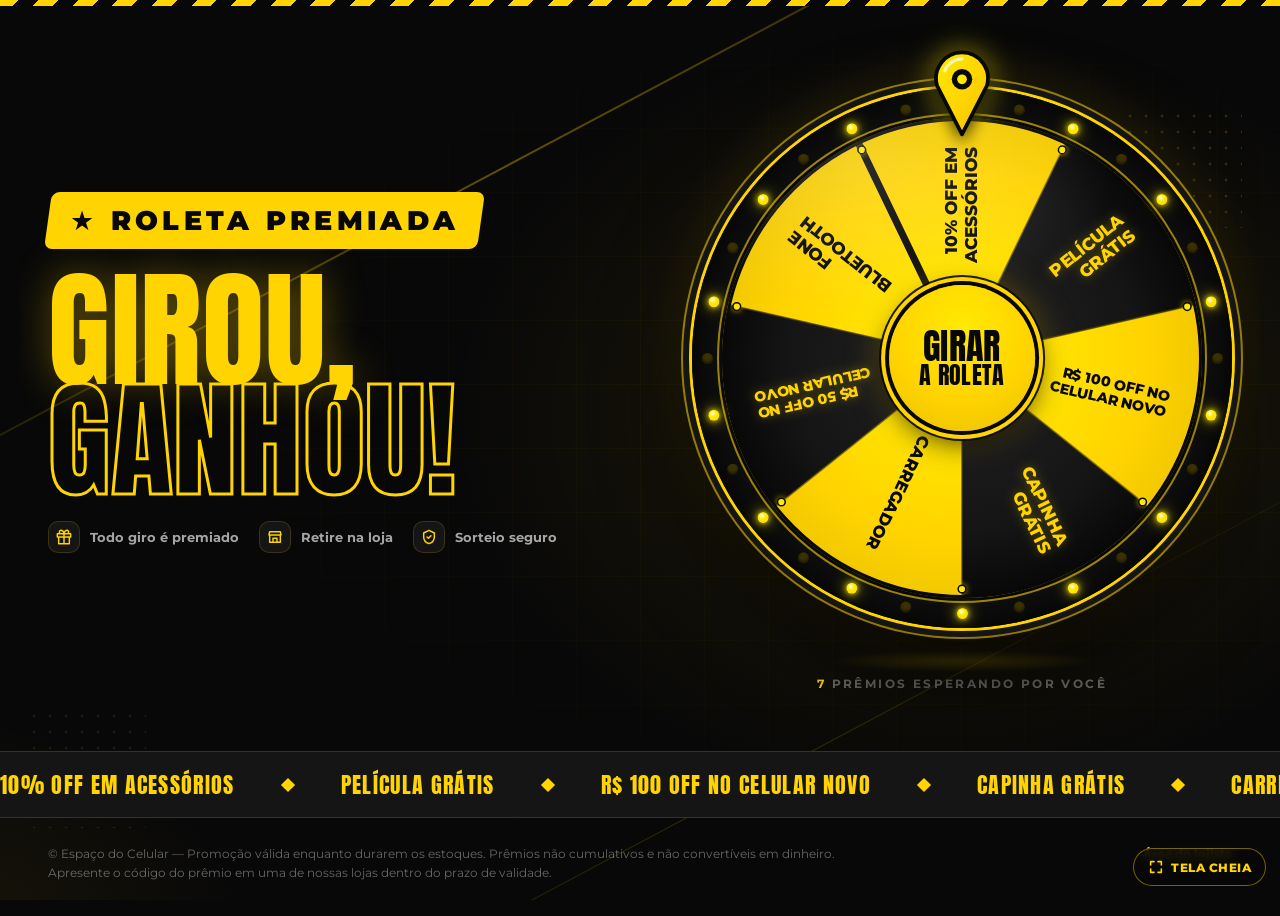
<file: index.html>
<!DOCTYPE html>
<html lang="pt-BR">
<head>
<meta charset="UTF-8">
<meta name="viewport" content="width=device-width, initial-scale=1, viewport-fit=cover">
<title>Roleta Premiada — Espaço do Celular</title>
<link rel="preconnect" href="https://fonts.googleapis.com">
<link rel="preconnect" href="https://fonts.gstatic.com" crossorigin>
<link href="https://fonts.googleapis.com/css2?family=Anton&family=Montserrat:wght@400;500;600;700;800;900&display=swap" rel="stylesheet">
<link rel="stylesheet" href="style.css">
<link rel="manifest" href="manifest.webmanifest">
<meta name="theme-color" content="#080808">
<meta name="mobile-web-app-capable" content="yes">
<meta name="apple-mobile-web-app-capable" content="yes">
<meta name="apple-mobile-web-app-status-bar-style" content="black-translucent">
<meta name="apple-mobile-web-app-title" content="Roleta EDC">
<link rel="apple-touch-icon" href="logo-edc.jpg">
<link rel="icon" type="image/jpeg" href="logo-edc.jpg">
<style>
.mascot{position:absolute;left:50%;top:calc(var(--S) * -0.62);width:calc(var(--S) * .9);aspect-ratio:540/508;transform:translateX(-42%);pointer-events:none;opacity:0;transition:opacity .6s}
.stage.has-mascot{margin-top:calc(34px + var(--S) * .59)}
.stage.has-mascot .mascot{opacity:1}
.mascot-src{position:absolute;left:0;top:0;width:1px;height:1px;opacity:0;pointer-events:none}
.mascot-st{font-size:12.5px;font-weight:700;color:var(--muted)}
.overlay{overflow-y:auto}
.win-wrap{position:relative;width:min(560px,100%);margin:auto}
.win-wrap .win{width:100%}
.win-mascot{position:absolute;left:50%;bottom:calc(100% - 44px);width:min(350px,84vw);aspect-ratio:540/508;transform:translateX(-42%);pointer-events:none;display:none}
.win-wrap.has-m{margin-top:calc(min(350px,84vw) * .78)}
.win-wrap.has-m .win-mascot{display:block}
.win-wrap.has-m .trophy{display:none}
.win-wrap.has-m .win{padding-top:40px}
.pz{display:inline-block;background:var(--y);color:var(--k);font-weight:900;font-size:13px;line-height:1.25;padding:6px 10px;border-radius:8px}
.nm-empty{color:var(--faint);font-style:italic}
.admin.is-loja .only-master,.admin.no-edit .prize-edit{display:none!important}
.admin.no-edit #prizeRows input{opacity:.75}
.est-info{font-size:11px;color:var(--faint);margin-top:4px;white-space:nowrap}.est-info b{color:#ff7a7a}
.cfg-item[hidden]{display:none}
.pin{letter-spacing:.25em;padding-left:.25em;font-size:24px}
.app-bar{position:fixed;right:max(14px,env(safe-area-inset-right));bottom:max(14px,env(safe-area-inset-bottom));z-index:40;display:flex;gap:8px}
.app-btn{display:inline-flex;align-items:center;gap:7px;height:38px;padding:0 14px;border-radius:999px;border:1px solid rgba(255,212,0,.45);background:rgba(8,8,8,.82);color:#FFD400;font:800 12px Montserrat,sans-serif;letter-spacing:.04em;text-transform:uppercase;cursor:pointer;backdrop-filter:blur(6px);-webkit-backdrop-filter:blur(6px);transition:transform .15s,background .2s}
.app-btn:hover{background:#151515}.app-btn:active{transform:scale(.95)}
.app-btn svg{width:16px;height:16px}
.app-btn.y{background:#FFD400;color:#080808;border-color:#FFD400}
.app-btn[hidden]{display:none}
.is-app body{padding-top:env(safe-area-inset-top)}
.is-app,.is-app body{overscroll-behavior:none;-webkit-user-select:none;user-select:none}
.is-app input{-webkit-user-select:text;user-select:text}
.logo-img{width:88px;height:88px;border-radius:50%;display:block;box-shadow:0 0 0 2px rgba(255,212,0,.25),0 0 26px rgba(255,212,0,.28)}
.logo-img.sm{width:52px;height:52px}
@media (max-width:700px){.logo-img{width:66px;height:66px}}
@media (max-width:700px){
  #tab-people thead{display:none}
  #tab-people table,#tab-people tbody,#tab-people tr,#tab-people td{display:block;width:100%}
  #tab-people tr{background:var(--k);border:1px solid var(--line2);border-radius:14px;padding:12px 14px;margin-bottom:10px}
  #tab-people td{border:0;padding:4px 0}
  #tab-people td[data-l]::before{content:attr(data-l);display:block;font-size:10px;font-weight:800;letter-spacing:.14em;text-transform:uppercase;color:var(--faint);margin-bottom:2px}
}

/* ---------- layout sem cabeçalho e sem formulário na página ---------- */
main{grid-template-areas:"copy wheel";padding-top:48px}
.copy{align-self:center}
.tag{font-size:clamp(18px,2.1vw,28px);padding:12px 22px;border-radius:8px;letter-spacing:.16em}
h1{font-size:clamp(86px,min(10vw,29vw - 192px),168px);line-height:.86;margin:26px 0 22px}
h1 .outline{-webkit-text-stroke:3px var(--y)}
.perks{margin-top:26px}

/* ---------- centro da roleta: botão GIRAR A ROLETA ---------- */
.rim{cursor:pointer}
.hub{border:0;padding:0;cursor:pointer;font:inherit;z-index:3;
  background:radial-gradient(circle at 50% 30%,#FFEA00,#FFD400 55%,#E9C200 100%);
  box-shadow:0 0 0 4px var(--k),0 0 0 8px var(--y),0 0 0 10px rgba(8,8,8,.9),0 10px 30px rgba(0,0,0,.8),0 0 40px rgba(255,212,0,.5);
  animation:hubPulse 1.8s ease-in-out infinite;transition:transform .15s}
.hub:hover{transform:translate(-50%,-50%) scale(1.05)}
.hub:active{transform:translate(-50%,-50%) scale(.96)}
.hub:focus-visible{outline:3px solid #fff;outline-offset:6px}
.hub-txt{display:block;color:var(--k);font-family:Anton,sans-serif;font-weight:400;text-transform:uppercase;line-height:.95;letter-spacing:.02em}
.hub-txt small{display:block;font-size:calc(var(--S) * .066)}
.hub-txt b{display:block;font-weight:400;font-size:calc(var(--S) * .044)}
.stage.spinning .hub{animation:none;pointer-events:none;filter:brightness(.85)}
.stage.spinning .rim{cursor:default}
@keyframes hubPulse{0%,100%{box-shadow:0 0 0 4px var(--k),0 0 0 8px var(--y),0 0 0 10px rgba(8,8,8,.9),0 10px 30px rgba(0,0,0,.8),0 0 30px rgba(255,212,0,.45)}
  50%{box-shadow:0 0 0 4px var(--k),0 0 0 8px var(--y2),0 0 0 22px rgba(255,234,0,0),0 10px 30px rgba(0,0,0,.8),0 0 70px rgba(255,234,0,.85)}}

/* ---------- pop-up do cadastro ---------- */
.form-wrap{position:relative;width:min(480px,100%);margin:auto;animation:pop .45s cubic-bezier(.2,1.3,.4,1)}
.form-wrap .card{margin:0;max-width:none;width:100%;padding:30px 24px 24px;text-align:left}
.form-wrap .close{top:12px;right:12px}
.form-wrap .card-title{padding-right:44px}

@media (max-width:980px){
  main{grid-template-areas:"copy" "wheel";padding-top:34px}
  h1{font-size:clamp(100px,16vw,150px)}
  .tag{font-size:clamp(17px,2.8vw,24px)}
  .form-wrap .card{margin:0}
}
@media (max-width:560px){
  main{padding-top:28px}
  h1{font-size:clamp(78px,23vw,120px)}
  .tag{font-size:17px;padding:10px 18px}
}
/* ---------- tablet: sem os selos e com a roleta mais para cima ---------- */
@media (pointer:coarse) and (min-width:600px){
  .perks{display:none}
  main{padding-top:16px}
  h1{margin-bottom:0}
  .wheel-col{align-self:start}
  .stage{margin-top:26px}
}
@media (pointer:coarse) and (min-width:600px) and (max-width:980px){
  main{row-gap:0}
}
@media (prefers-reduced-motion:reduce){.hub{animation:none}}
</style>
</head>
<body>
<div class="bg"><div class="slash s1"></div><div class="slash s2"></div><div class="dots"></div><div class="dots d2"></div></div>
<div class="hazard"></div>

<main>
  <section class="copy">
    <div class="tag"><span>★ Roleta premiada</span></div>
    <h1><span class="glow">Girou,</span><span class="outline">ganhou!</span></h1>
    <div class="perks">
      <div class="perk"><i><svg viewBox="0 0 24 24" fill="none" stroke-width="2.2" stroke-linecap="round" stroke-linejoin="round"><path d="M20 12v10H4V12M2 7h20v5H2zM12 22V7M12 7H7.5a2.5 2.5 0 0 1 0-5C11 2 12 7 12 7zM12 7h4.5a2.5 2.5 0 0 0 0-5C13 2 12 7 12 7z"/></svg></i>Todo giro é premiado</div>
      <div class="perk"><i><svg viewBox="0 0 24 24" fill="none" stroke-width="2.2" stroke-linecap="round" stroke-linejoin="round"><path d="M3 9l1-5h16l1 5M4 9v11h16V9M3 9h18M9 20v-6h6v6"/></svg></i>Retire na loja</div>
      <div class="perk"><i><svg viewBox="0 0 24 24" fill="none" stroke-width="2.2" stroke-linecap="round" stroke-linejoin="round"><path d="M12 2l8 4v6c0 5-3.5 8.5-8 10-4.5-1.5-8-5-8-10V6z"/><path d="M9 12l2 2 4-4"/></svg></i>Sorteio seguro</div>
    </div>
  </section>

  <section class="wheel-col">
    <div class="stage" id="stage">
      <div class="halo"></div>
      <div class="rays"></div>
      <canvas class="mascot" id="mascot" aria-hidden="true"></canvas>
      <video class="mascot-src" id="mascotVid" muted playsinline loop preload="auto" aria-hidden="true"></video>
      <div class="rim" id="rim">
        <div class="wheel-wrap"><canvas id="wheel"></canvas></div>
        <div class="shine"></div>
        <button class="hub" id="hubBtn" type="button" aria-label="Girar a roleta"><span class="hub-txt"><small>Girar</small><b>a roleta</b></span></button>
      </div>
      <div class="pointer" id="pointer"><svg viewBox="0 0 60 82">
        <defs><linearGradient id="pg" x1="0" x2="1" y1="0" y2="1"><stop offset="0" stop-color="#FFEA00"/><stop offset=".55" stop-color="#FFD400"/><stop offset="1" stop-color="#E9C200"/></linearGradient></defs>
        <path d="M30 79 L7 34 A24 24 0 1 1 53 34 Z" fill="url(#pg)" stroke="#080808" stroke-width="3.5" stroke-linejoin="round"/>
        <path d="M14 20 A18 18 0 0 1 30 9" stroke="rgba(255,255,255,.7)" stroke-width="3" stroke-linecap="round" fill="none"/>
        <circle cx="30" cy="28" r="9.5" fill="#080808"/><circle cx="30" cy="28" r="4.5" fill="#FFEA00"/>
      </svg></div>
    </div>
    <div class="base"></div>
    <div class="wheel-note" id="wheelNote"><b>7</b> prêmios esperando por você</div>
  </section>
</main>

<div class="strip"><div class="strip-track" id="strip"></div></div>

<footer>
  <div>© Espaço do Celular — Promoção válida enquanto durarem os estoques. Prêmios não cumulativos e não convertíveis em dinheiro.<br>Apresente o código do prêmio em uma de nossas lojas dentro do prazo de validade.</div>
  <div><a id="openAdmin">Área do lojista</a></div>
</footer>

<!-- Cadastro (pop-up) -->
<div class="overlay" id="formModal" role="dialog" aria-modal="true" aria-label="Seus dados para girar a roleta">
  <div class="form-wrap">
    <form class="card" id="form" novalidate>
      <button class="close" type="button" data-close aria-label="Fechar">×</button>
      <div class="card-title"><em>1</em> Preencha seus dados para girar</div>
      <div class="fields">
        <div class="field" id="f-name"><label for="name">Nome</label><input id="name" autocomplete="name" placeholder="Seu nome completo" maxlength="60"></div>
        <div class="field" id="f-phone"><label for="phone">WhatsApp</label><input id="phone" inputmode="tel" autocomplete="tel" placeholder="(00) 00000-0000" maxlength="16"></div>
      </div>
      <label class="check"><input type="checkbox" id="optin" checked> Quero receber ofertas exclusivas da Espaço do Celular pelo WhatsApp.</label>
      <div class="msg" id="msg"><svg width="16" height="16" viewBox="0 0 24 24" fill="none" stroke="#FFEA00" stroke-width="2.5"><circle cx="12" cy="12" r="10"/><path d="M12 7v6M12 17h.01"/></svg><span></span></div>
      <button class="btn-spin" id="spin" type="submit">
        <svg viewBox="0 0 24 24" fill="none" stroke="#080808" stroke-width="2.6" stroke-linecap="round"><path d="M21 12a9 9 0 1 1-3-6.7"/><path d="M21 3v6h-6"/></svg>
        <span>GIRAR ROLETA</span><i class="ring"></i>
      </button>
    </form>
  </div>
</div>

<!-- Tela de ganhador -->
<div class="overlay" id="winModal" role="dialog" aria-modal="true" aria-labelledby="winTitle">
  <div class="win-wrap" id="winWrap">
  <canvas class="win-mascot" id="winMascot" aria-hidden="true"></canvas>
  <div class="win">
    <div class="win-rays"></div>
    <button class="close" data-close aria-label="Fechar">×</button>
    <div class="trophy"><svg viewBox="0 0 24 24" fill="none" stroke="#080808" stroke-width="2.2" stroke-linecap="round" stroke-linejoin="round"><path d="M8 21h8M12 17v4M7 4h10v5a5 5 0 0 1-10 0V4z"/><path d="M17 5h3v2a3 3 0 0 1-3 3M7 5H4v2a3 3 0 0 0 3 3"/></svg></div>
    <h2 id="winTitle">PARABÉNS, VOCÊ GANHOU!</h2>
    <p class="sub" id="winSub">Olá! Seu prêmio já está reservado.</p>
    <div class="prize-box"><small>Seu prêmio</small><strong id="winPrize">—</strong></div>
    <div class="code"><div><span>Código do prêmio</span><b id="winCode">—</b></div><button class="btn-sm" id="copyCode" type="button">Copiar</button></div>
    <div class="confirm-wa">
      <svg viewBox="0 0 24 24" fill="none" stroke="#FFD400" stroke-width="2.2" stroke-linecap="round" stroke-linejoin="round"><path d="M21 11.5a8.4 8.4 0 0 1-12.4 7.4L3 21l2.1-5.4A8.4 8.4 0 1 1 21 11.5z"/><path d="M9 10h.01M12 10h.01M15 10h.01"/></svg>
      <span>Informe o código no <b>WhatsApp</b> para confirmar seu prêmio</span>
    </div>
    <p class="wa-num" id="waNum"></p>
    <p class="fine" id="winFine">Válido por 7 dias. Apresente o código em uma loja Espaço do Celular.</p>
  </div>
  </div>
</div>

<!-- PIN -->
<div class="overlay" id="pinModal" role="dialog" aria-modal="true">
  <form class="dialog" id="pinForm">
    <button class="close" type="button" data-close aria-label="Fechar">×</button>
    <h3>ÁREA DO LOJISTA</h3>
    <p>Digite a senha de acesso ao painel administrativo.</p>
    <input class="pin" id="pin" type="password" maxlength="20" placeholder="••••••••" autocomplete="off" autocapitalize="characters" spellcheck="false">
    <div class="msg" id="pinMsg" style="justify-content:center;margin:12px 0 0"><span>Senha incorreta. Tente novamente.</span></div>
    <button class="btn-main" type="submit">ENTRAR NO PAINEL</button>
  </form>
</div>

<!-- ADMIN -->
<div class="admin" id="admin">
  <div class="hazard"></div>
  <div class="a-top"><div class="a-top-in">
    <div class="a-title">
      <span class="logo"><img class="logo-img sm" src="logo-edc.jpg" alt="Espaço do Celular"></span>
      <span class="a-badge">Painel</span>
    </div>
    <div class="row-btns"><button class="btn-o" id="viewSite">Ver roleta</button><button class="btn-y" id="logout">Sair</button></div>
  </div></div>
  <div class="a-wrap">
    <h2>PAINEL ADMINISTRATIVO</h2>
    <p class="hint">Gerencie os prêmios da roleta, acompanhe os participantes e ajuste a campanha.</p>
    <div class="stats">
      <div class="stat"><span>Participantes</span><b id="stTotal">0</b></div>
      <div class="stat"><span>Giros hoje</span><b id="stToday">0</b></div>
      <div class="stat"><span>Prêmios ativos</span><b id="stActive">0</b></div>
      <div class="stat"><span>Mais sorteado</span><b class="sm" id="stTop">—</b></div>
    </div>
    <div class="tabs" role="tablist">
      <button class="tab on" data-tab="prizes">Prêmios</button>
      <button class="tab" data-tab="people">Participantes</button>
      <button class="tab" data-tab="config">Configurações</button>
    </div>

    <div class="panel on" id="tab-prizes">
      <div class="p-head">
        <div><h4>Prêmios da roleta</h4><p>O peso define a chance de cada prêmio sair. As cores alternam automaticamente.</p></div>
        <div class="row-btns"><button class="btn-o prize-edit" id="addPrize">+ Adicionar prêmio</button><button class="btn-y prize-edit" id="savePrizes">Salvar alterações</button></div>
      </div>
      <div class="table-scroll"><table>
        <thead><tr><th style="width:50px">Cor</th><th>Prêmio</th><th style="width:110px">Peso</th><th style="width:140px">Estoque</th><th style="width:140px">Chance</th><th style="width:80px">Ativo</th><th style="width:56px"></th></tr></thead>
        <tbody id="prizeRows"></tbody>
      </table></div>
      <div class="warn" id="prizeWarn"></div>
    </div>

    <div class="panel" id="tab-people">
      <div class="p-head">
        <div><h4>Participantes</h4><p>Registros feitos neste navegador.</p></div>
        <div class="row-btns"><button class="btn-o" id="copyCsv">Copiar CSV</button><button class="btn-o only-master" id="clearPeople">Limpar lista</button></div>
      </div>
      <div class="table-scroll"><table>
        <thead><tr><th>Prêmio</th><th>Nome</th><th>WhatsApp</th><th>Código</th><th>Data</th></tr></thead>
        <tbody id="peopleRows"></tbody>
      </table></div>
    </div>

    <div class="panel" id="tab-config">
      <div class="p-head"><div><h4>Configurações da campanha</h4><p>As alterações são salvas automaticamente.</p></div></div>
      <div class="cfg">
        <div class="cfg-item"><label>WhatsApp da loja</label><p>Número mostrado ao cliente na tela do prêmio, para ele enviar o código. Use DDD + número.</p><input class="in" id="cfgWa" placeholder="11999999999" inputmode="numeric"></div>
        <div class="cfg-item" hidden><label>Validade do prêmio</label><p>Quantos dias o cliente tem para retirar o prêmio na loja.</p><input class="in num" id="cfgDays" type="number" min="1" max="90"></div>
        <div class="cfg-item"><div class="inline"><div><label>Um giro por aparelho</label><p style="margin:0">Além da regra do WhatsApp, bloqueia novos giros neste totem até liberar.</p></div><label class="sw"><input type="checkbox" id="cfgLimit"><span></span></label></div>
          <button class="btn-o" id="unlock" style="margin-top:14px">Liberar novo giro neste aparelho</button></div>
        <div class="cfg-item"><label>Senha do painel</label><p>Senha do gerente desta loja. Use de 4 a 20 caracteres: letras, números ou hífen.</p><div class="inline"><input class="in" id="cfgPin" maxlength="20" placeholder="Nova senha" autocapitalize="characters" spellcheck="false" autocomplete="off"><button class="btn-y" id="savePin">Salvar</button></div></div>
        <div class="cfg-item only-master" style="grid-column:1/-1"><label>Mascote animado</label><p>Envie o arquivo <b>mascote.mp4</b> preparado para a roleta. Ele aparece em loop atrás da roleta, da cintura para cima, para todos os clientes.</p><div class="inline" style="justify-content:flex-start;flex-wrap:wrap"><label class="btn-y" for="mascotFile" style="cursor:pointer">Enviar vídeo</label><input type="file" id="mascotFile" accept="video/mp4,video/webm" hidden><button class="btn-o" id="mascotDel">Remover mascote</button><span class="mascot-st" id="mascotSt"></span></div></div>
        <div class="cfg-item only-master" style="grid-column:1/-1"><label>Música de fundo</label><p>Toca em loop enquanto a roleta está aberta. Envie o arquivo <b>musica-padrao.mp3</b>.</p><div class="inline" style="justify-content:flex-start;flex-wrap:wrap"><label class="btn-y" for="musFundoFile" style="cursor:pointer">Enviar música</label><input type="file" id="musFundoFile" accept="audio/*" hidden><button class="btn-o" id="musFundoDel">Remover</button><span class="mascot-st" id="musFundoSt"></span></div></div>
        <div class="cfg-item only-master" style="grid-column:1/-1"><label>Música de comemoração</label><p>Toca quando sai o prêmio. Envie o arquivo <b>musica-comemoracao.mp3</b>.</p><div class="inline" style="justify-content:flex-start;flex-wrap:wrap"><label class="btn-y" for="musPremioFile" style="cursor:pointer">Enviar música</label><input type="file" id="musPremioFile" accept="audio/*" hidden><button class="btn-o" id="musPremioDel">Remover</button><span class="mascot-st" id="musPremioSt"></span></div></div>
        <div class="cfg-item" hidden style="grid-column:1/-1"><div class="inline"><div><label>Restaurar padrão</label><p style="margin:0">Volta prêmios e configurações para o padrão. Participantes são mantidos.</p></div><button class="btn-o" id="resetAll">Restaurar</button></div></div>
      </div>
    </div>
  </div>
</div>

<div class="app-bar" id="appBar"><button class="app-btn" id="sndBtn" type="button" hidden></button></div>
<canvas id="confetti"></canvas>
<div class="toast" id="toast"></div>

<script src="db.js"></script>
<script src="app.js"></script>
<script src="propaganda.js"></script>
<script src="music.js"></script>
<script src="pwa.js"></script>
<script src="popup.js"></script>
</body>
</html>
</file>
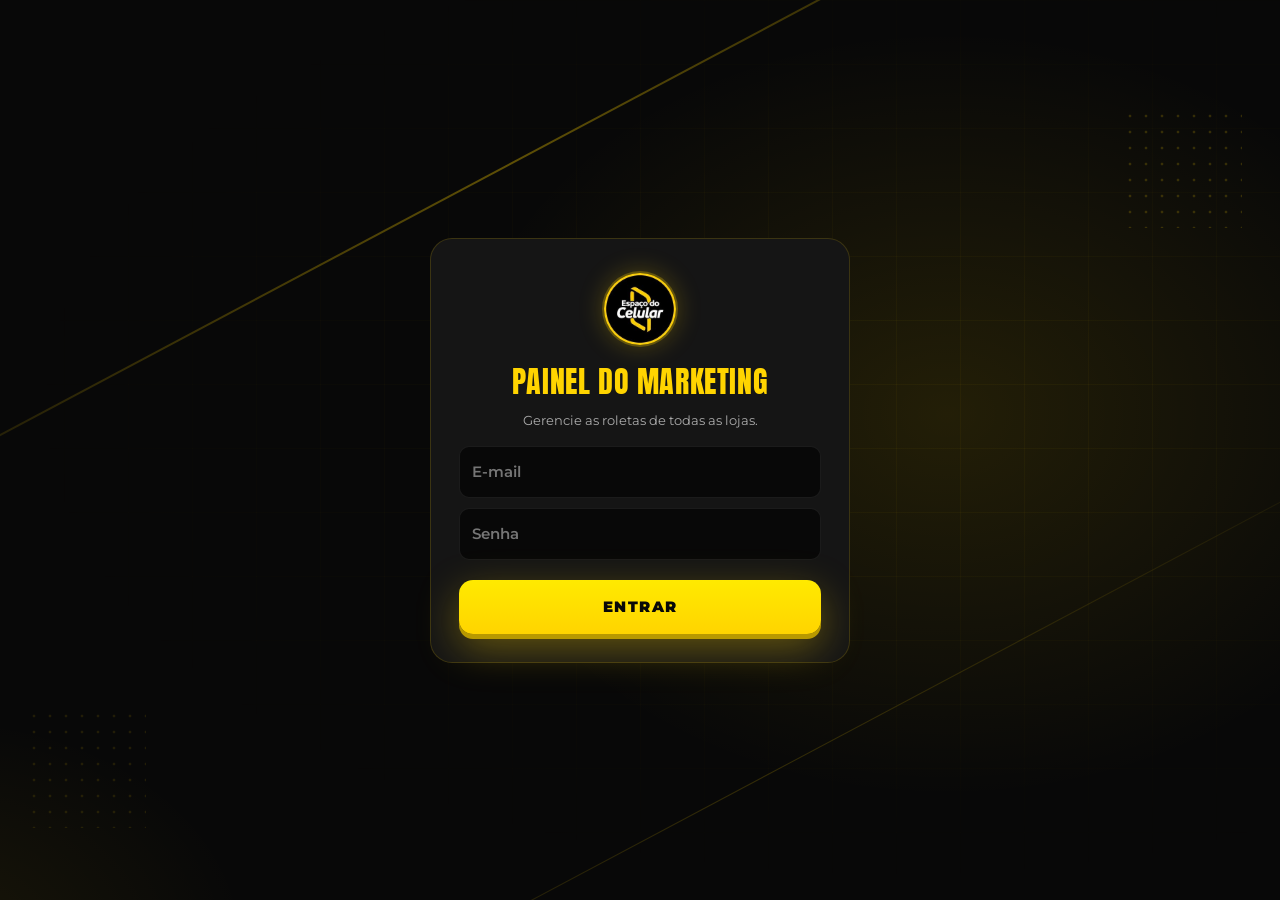
<file: admin.html>
<!DOCTYPE html>
<html lang="pt-BR">
<head>
<meta charset="UTF-8">
<meta name="viewport" content="width=device-width, initial-scale=1, viewport-fit=cover">
<meta name="robots" content="noindex">
<title>Painel do marketing — Roleta Premiada</title>
<link rel="preconnect" href="https://fonts.googleapis.com">
<link rel="preconnect" href="https://fonts.gstatic.com" crossorigin>
<link href="https://fonts.googleapis.com/css2?family=Anton&family=Montserrat:wght@400;500;600;700;800;900&display=swap" rel="stylesheet">
<link rel="stylesheet" href="/style.css">
<link rel="icon" type="image/jpeg" href="/logo-edc.jpg">
<style>
body{min-height:100vh}
.admin{display:block;position:relative;inset:auto;min-height:100vh}
.admin[hidden],.login[hidden]{display:none!important}
.logo-img{width:52px;height:52px;border-radius:50%;display:block;box-shadow:0 0 0 2px rgba(255,212,0,.25),0 0 26px rgba(255,212,0,.28)}
.overlay{overflow-y:auto;z-index:60}
.dialog.wide{width:min(900px,100%);text-align:left;margin:auto}
.dialog.wide h3{margin-bottom:4px}
.dialog .grid{display:grid;grid-template-columns:1fr 1fr;gap:14px;margin-top:16px}
.dialog .grid .full{grid-column:1/-1}
.fld label{display:block;font-size:11px;font-weight:800;letter-spacing:.12em;text-transform:uppercase;color:var(--y);margin-bottom:6px}
.fld small{display:block;font-size:11.5px;color:var(--faint);margin-top:5px;line-height:1.45}
select.in{appearance:auto}
.in:disabled{opacity:.6}
.foot{display:flex;justify-content:flex-end;gap:10px;margin-top:22px;flex-wrap:wrap}
.chk{display:flex;align-items:center;gap:12px;font-size:13px;color:var(--muted);font-weight:600}
td,th{text-align:left;padding:10px 8px;border-bottom:1px solid var(--line2);vertical-align:middle}
th{font-size:11px;letter-spacing:.12em;text-transform:uppercase;color:var(--faint);font-weight:800}
td a{color:var(--y);font-weight:700;text-decoration:none}
td a:hover{text-decoration:underline}
.mut{color:var(--faint);font-size:12px}
.pill-s{display:inline-block;font-size:11px;font-weight:800;padding:4px 8px;border-radius:6px;background:rgba(255,212,0,.12);color:var(--y);white-space:nowrap}
.pill-s.off{background:rgba(255,255,255,.06);color:var(--faint)}
.pill-s.red{background:rgba(255,90,90,.14);color:#ff8a8a}
.lojas-chk{display:grid;grid-template-columns:repeat(auto-fill,minmax(210px,1fr));gap:8px;margin-top:12px;max-height:340px;overflow:auto}
.lojas-chk label{display:flex;gap:10px;align-items:center;padding:10px 12px;border:1px solid var(--line2);border-radius:10px;font-size:13px;font-weight:600;cursor:pointer}
.lojas-chk input{accent-color:#FFD400;width:18px;height:18px}
.filters{display:flex;gap:10px;flex-wrap:wrap;align-items:flex-end;margin-bottom:14px}
.filters .fld{min-width:160px}
.est-info{font-size:11px;color:var(--faint);margin-top:4px;white-space:nowrap}.est-info b{color:#ff7a7a}
.login{min-height:100vh;display:flex;align-items:center;justify-content:center;padding:20px;position:relative;z-index:2}
.login .dialog{width:min(420px,100%)}
.login .pin{letter-spacing:.25em;padding-left:.25em;font-size:22px;text-align:center}
.msg{justify-content:center}
@media (max-width:700px){.dialog .grid{grid-template-columns:1fr}.stats{grid-template-columns:1fr 1fr}}
</style>
</head>
<body>
<div class="bg"><div class="slash s1"></div><div class="slash s2"></div><div class="dots"></div><div class="dots d2"></div></div>

<!-- LOGIN -->
<div class="login" id="loginView">
  <form class="dialog" id="loginForm">
    <img class="logo-img" src="/logo-edc.jpg" alt="Espaço do Celular" style="margin:0 auto 14px;width:72px;height:72px">
    <h3>PAINEL DO MARKETING</h3>
    <p>Gerencie as roletas de todas as lojas.</p>
    <input class="in" id="mEmail" type="email" placeholder="E-mail" autocomplete="username" style="height:52px;font-size:15px">
    <input class="in" id="mSenha" type="password" placeholder="Senha" autocomplete="current-password" style="height:52px;font-size:15px;margin-top:10px">
    <div class="msg" id="loginMsg" style="margin:12px 0 0"><span>Senha incorreta.</span></div>
    <button class="btn-main" type="submit">ENTRAR</button>
  </form>
</div>

<!-- PAINEL -->
<div class="admin" id="panel" hidden>
  <div class="hazard"></div>
  <div class="a-top"><div class="a-top-in">
    <div class="a-title"><img class="logo-img" src="/logo-edc.jpg" alt="Espaço do Celular"><span class="a-badge">Marketing</span></div>
    <div class="row-btns"><button class="btn-o" id="reload">Atualizar</button><button class="btn-y" id="logout">Sair</button></div>
  </div></div>
  <div class="a-wrap">
    <h2>ROLETAS DA REDE</h2>
    <p class="hint">Cada loja tem sua roleta, seus prêmios, sua senha e seus leads.</p>
    <div class="stats">
      <div class="stat"><span>Lojas ativas</span><b id="stLojas">0</b></div>
      <div class="stat"><span>Giros hoje</span><b id="stHoje">0</b></div>
      <div class="stat"><span>Giros nas campanhas</span><b id="stCamp">0</b></div>
      <div class="stat"><span>Prêmios esgotados</span><b id="stEsg">0</b></div>
    </div>
    <div class="tabs" role="tablist">
      <button class="tab on" data-tab="lojas">Lojas</button>
      <button class="tab" data-tab="campanhas">Campanhas</button>
      <button class="tab" data-tab="leads">Leads</button>
      <button class="tab" data-tab="config">Configurações</button>
    </div>

    <div class="panel on" id="tab-lojas">
      <div class="p-head">
        <div><h4>Lojas</h4><p>O endereço de cada loja é o que vai no totem.</p></div>
        <div class="row-btns"><button class="btn-y" id="newLoja">+ Nova loja</button></div>
      </div>
      <div class="table-scroll"><table>
        <thead><tr><th>Loja</th><th>Endereço do totem</th><th>Campanha</th><th>Hoje</th><th>Na campanha</th><th>Último giro</th><th>Estoque</th><th></th></tr></thead>
        <tbody id="lojaRows"></tbody>
      </table></div>
    </div>

    <div class="panel" id="tab-campanhas">
      <div class="p-head">
        <div><h4>Campanhas</h4><p>Crie a campanha com os prêmios padrão e coloque nas lojas. Depois, ajuste os prêmios de cada loja em "Lojas".</p></div>
        <div class="row-btns"><button class="btn-y" id="newCamp">+ Nova campanha</button></div>
      </div>
      <div class="table-scroll"><table>
        <thead><tr><th>Campanha</th><th>Período</th><th>Regra de giro</th><th>Validade</th><th>Lojas</th><th>Giros</th><th></th></tr></thead>
        <tbody id="campRows"></tbody>
      </table></div>
    </div>

    <div class="panel" id="tab-leads">
      <div class="p-head"><div><h4>Leads</h4><p>Todos os clientes que giraram, de todas as lojas.</p></div>
        <div class="row-btns"><button class="btn-o" id="copyCsv">Copiar CSV</button><button class="btn-y" id="dlCsv">Baixar planilha</button></div></div>
      <div class="filters">
        <div class="fld"><label>Loja</label><select class="in" id="fLoja"></select></div>
        <div class="fld"><label>Campanha</label><select class="in" id="fCamp"></select></div>
        <div class="fld"><label>De</label><input class="in" type="date" id="fDe"></div>
        <div class="fld"><label>Até</label><input class="in" type="date" id="fAte"></div>
        <button class="btn-o" id="fGo">Buscar</button>
      </div>
      <p class="mut" id="leadCount" style="margin-bottom:8px"></p>
      <div class="table-scroll"><table>
        <thead><tr><th>Data</th><th>Loja</th><th>Nome</th><th>WhatsApp</th><th>Prêmio</th><th>Código</th><th>Ofertas</th></tr></thead>
        <tbody id="leadRows"></tbody>
      </table></div>
    </div>

    <div class="panel" id="tab-config">
      <div class="p-head"><div><h4>Configurações gerais</h4><p>Valem para todas as lojas.</p></div></div>
      <div class="cfg">
        <div class="cfg-item"><label>Minha senha</label><p id="meInfo">Senha do seu login neste painel (mínimo 8 caracteres).</p>
          <input class="in" id="curPass" type="password" placeholder="Senha atual" autocomplete="current-password" style="margin-bottom:10px">
          <div class="inline"><input class="in" id="newPass" type="password" placeholder="Nova senha" autocomplete="new-password"><button class="btn-y" id="savePass">Salvar</button></div></div>
        <div class="cfg-item"><label>Senha mestra das lojas</label><p>Senha do marketing para entrar na "Área do lojista" de qualquer loja. Use de 6 a 20 caracteres: letras, números ou hífen.</p>
          <div class="inline"><input class="in" id="newMaster" maxlength="20" placeholder="Nova senha mestra" autocapitalize="characters" spellcheck="false" autocomplete="off"><button class="btn-y" id="saveMaster">Salvar</button></div></div>
        <div class="cfg-item"><label>Mascote animado</label><p>Arquivo <b>mascote.mp4</b> preparado (fundo removido). Aparece em todas as lojas.</p>
          <div class="inline" style="justify-content:flex-start;flex-wrap:wrap"><label class="btn-y" for="fMascote" style="cursor:pointer;margin:0">Enviar vídeo</label><input type="file" id="fMascote" accept="video/mp4,video/webm" hidden><button class="btn-o" data-del="mascote">Remover</button></div></div>
        <div class="cfg-item"><label>Vídeo de propaganda</label><p>Toca em tela cheia nas roletas de todas as lojas: aparece ao abrir, volta a cada 5 minutos e, quando termina, mostra a roleta de novo. MP4, até 5 MB.</p>
          <div class="inline" style="justify-content:flex-start;flex-wrap:wrap"><label class="btn-y" for="fPropaganda" style="cursor:pointer;margin:0">Enviar vídeo</label><input type="file" id="fPropaganda" accept="video/mp4,video/webm" hidden><button class="btn-o" data-del="propaganda">Remover</button></div></div>
        <div class="cfg-item"><label>Música de fundo</label><p>Toca em loop nas roletas de todas as lojas (MP3, até 5 MB).</p>
          <div class="inline" style="justify-content:flex-start;flex-wrap:wrap"><label class="btn-y" for="fFundo" style="cursor:pointer;margin:0">Enviar música</label><input type="file" id="fFundo" accept="audio/*" hidden><button class="btn-o" data-del="musica_fundo">Remover</button></div></div>
        <div class="cfg-item"><label>Música de comemoração</label><p>Toca quando sai o prêmio (MP3, até 5 MB).</p>
          <div class="inline" style="justify-content:flex-start;flex-wrap:wrap"><label class="btn-y" for="fPremio" style="cursor:pointer;margin:0">Enviar música</label><input type="file" id="fPremio" accept="audio/*" hidden><button class="btn-o" data-del="musica_premio">Remover</button></div></div>
      </div>
    </div>
  </div>
</div>

<!-- LOJA -->
<div class="overlay" id="dlgLoja"><form class="dialog wide" id="formLoja">
  <button class="close" type="button" data-close aria-label="Fechar">×</button>
  <h3 id="lojaTitle">NOVA LOJA</h3>
  <div class="grid">
    <div class="fld"><label>Nome da loja</label><input class="in" id="lNome" maxlength="60" placeholder="Ex.: Colombo"></div>
    <div class="fld"><label>Endereço do totem</label><input class="in" id="lSlug" maxlength="40" placeholder="colombo"><small id="lUrl"></small></div>
    <div class="fld"><label>WhatsApp da loja</label><input class="in" id="lWa" inputmode="numeric" placeholder="41999999999"><small>Aparece para o cliente na tela do prêmio.</small></div>
    <div class="fld"><label>Campanha</label><select class="in" id="lCamp"></select><small>Ao entrar numa campanha, a loja recebe os prêmios padrão dela.</small></div>
    <div class="fld"><label>Senha do gerente</label><input class="in" id="lPin" maxlength="20" autocapitalize="characters" spellcheck="false" autocomplete="off"><small id="lPinHint">De 4 a 20 caracteres: letras, números ou hífen.</small></div>
    <div class="fld"><label>Permissões</label>
      <div class="chk" style="margin-top:6px"><label class="sw"><input type="checkbox" id="lEdita"><span></span></label>Gerente pode editar os prêmios</div>
      <div class="chk" style="margin-top:10px"><label class="sw"><input type="checkbox" id="lAtivo" checked><span></span></label>Roleta ativa</div></div>
  </div>
  <div class="foot"><button class="btn-o" type="button" data-close>Cancelar</button><button class="btn-y" type="submit">Salvar loja</button></div>
</form></div>

<!-- PRÊMIOS (loja ou campanha) -->
<div class="overlay" id="dlgPrem"><div class="dialog wide">
  <button class="close" type="button" data-close aria-label="Fechar">×</button>
  <h3 id="premTitle">PRÊMIOS</h3>
  <p id="premSub" style="text-align:left;margin:4px 0 0"></p>
  <div class="table-scroll" style="margin-top:14px"><table>
    <thead><tr><th>Prêmio</th><th style="width:100px">Peso</th><th style="width:130px">Estoque</th><th style="width:90px">Chance</th><th style="width:70px">Ativo</th><th style="width:50px"></th></tr></thead>
    <tbody id="premRows"></tbody>
  </table></div>
  <div class="warn" id="premWarn"></div>
  <div class="foot"><button class="btn-o" type="button" id="premAdd">+ Adicionar prêmio</button><span style="flex:1"></span><button class="btn-o" type="button" data-close>Cancelar</button><button class="btn-y" type="button" id="premSave">Salvar prêmios</button></div>
</div></div>

<!-- CAMPANHA -->
<div class="overlay" id="dlgCamp"><form class="dialog wide" id="formCamp">
  <button class="close" type="button" data-close aria-label="Fechar">×</button>
  <h3 id="campTitle">NOVA CAMPANHA</h3>
  <div class="grid">
    <div class="fld full"><label>Nome da campanha</label><input class="in" id="cNome" maxlength="60" placeholder="Ex.: Black Friday 2026"></div>
    <div class="fld"><label>Começa em</label><input class="in" type="date" id="cIni"><small>Vazio = começa já.</small></div>
    <div class="fld"><label>Termina em</label><input class="in" type="date" id="cFim"><small>Vazio = sem data para acabar. Depois do fim, a roleta mostra "Promoção encerrada".</small></div>
    <div class="fld"><label>Regra de giro</label><select class="in" id="cLim">
      <option value="rede">1 giro por WhatsApp em toda a rede</option>
      <option value="loja">1 giro por WhatsApp em cada loja</option>
      <option value="livre">Sem limite</option></select></div>
    <div class="fld"><label>Validade do prêmio (dias)</label><input class="in" type="number" id="cVal" min="1" max="90" value="7"></div>
  </div>
  <p style="text-align:left;margin:18px 0 0;font-size:12px;color:var(--faint)">Os prêmios padrão da campanha são editados no botão <b>Prêmios padrão</b> da lista de campanhas.</p>
  <div class="foot"><button class="btn-o" type="button" data-close>Cancelar</button><button class="btn-y" type="submit">Salvar campanha</button></div>
</form></div>

<!-- APLICAR CAMPANHA -->
<div class="overlay" id="dlgApl"><div class="dialog wide">
  <button class="close" type="button" data-close aria-label="Fechar">×</button>
  <h3 id="aplTitle">COLOCAR NAS LOJAS</h3>
  <p style="text-align:left;margin:4px 0 0">Escolha as lojas que vão rodar esta campanha. Cada loja roda uma campanha por vez.</p>
  <div class="chk" style="margin-top:14px"><label class="sw"><input type="checkbox" id="aplAll"><span></span></label>Marcar todas</div>
  <div class="lojas-chk" id="aplList"></div>
  <div class="chk" style="margin-top:16px"><label class="sw"><input type="checkbox" id="aplSub"><span></span></label>Substituir os prêmios dessas lojas pelos prêmios padrão da campanha</div>
  <div class="foot"><button class="btn-o" type="button" data-close>Cancelar</button><button class="btn-y" type="button" id="aplSave">Aplicar</button></div>
</div></div>

<div class="toast" id="toast"></div>
<script src="/admin.js?v=3"></script>
</body>
</html>
</file>
<file: style.css>
:root{
  --k:#080808; --k2:#151515; --k3:#1c1c1c;
  --y:#FFD400; --y2:#FFEA00; --w:#FFFFFF;
  --muted:rgba(255,255,255,.64); --faint:rgba(255,255,255,.38);
  --line:rgba(255,212,0,.16); --line2:rgba(255,255,255,.08);
  --S:min(540px, 86vw);
}
*{box-sizing:border-box;margin:0;padding:0}
html,body{background:var(--k);color:var(--w);font-family:Montserrat,system-ui,sans-serif;-webkit-font-smoothing:antialiased}
html,body{overflow-x:hidden;max-width:100%}
body{min-height:100vh}
main{overflow-x:clip}
button,input{font-family:inherit}
::selection{background:var(--y);color:var(--k)}

/* ---------- FUNDO ---------- */
.bg{position:fixed;inset:0;z-index:0;pointer-events:none;overflow:hidden;
  background:
    radial-gradient(800px 620px at 74% 46%, rgba(255,212,0,.11), transparent 62%),
    radial-gradient(520px 380px at -5% 105%, rgba(255,212,0,.07), transparent 60%),
    var(--k)}
.bg::before{content:"";position:absolute;inset:0;
  background-image:linear-gradient(rgba(255,212,0,.04) 1px,transparent 1px),linear-gradient(90deg,rgba(255,212,0,.04) 1px,transparent 1px);
  background-size:64px 64px;
  -webkit-mask-image:radial-gradient(ellipse at 70% 45%,#000 10%,transparent 70%);
          mask-image:radial-gradient(ellipse at 70% 45%,#000 10%,transparent 70%)}
.bg .slash{position:absolute;width:140vmax;height:2px;background:linear-gradient(90deg,transparent,rgba(255,212,0,.35),transparent);transform:rotate(-28deg);transform-origin:center}
.bg .slash.s1{top:18%;left:-30%}
.bg .slash.s2{top:86%;left:-10%;opacity:.5;height:1px}
.bg .dots{position:absolute;right:3%;top:12%;width:120px;height:120px;
  background-image:radial-gradient(rgba(255,212,0,.35) 1.5px,transparent 1.6px);background-size:16px 16px;opacity:.5}
.bg .dots.d2{left:2%;right:auto;top:auto;bottom:8%;opacity:.3}

.hazard{position:relative;z-index:2;height:6px;background:repeating-linear-gradient(-45deg,var(--y) 0 14px,var(--k) 14px 28px)}

/* ---------- HEADER ---------- */
header{position:relative;z-index:2;display:flex;align-items:center;justify-content:space-between;gap:16px;
  max-width:1240px;margin:0 auto;padding:22px 28px}
.logo{display:flex;align-items:center;gap:12px;text-decoration:none}
.logo-mark{width:46px;height:46px;border-radius:12px;background:var(--y);display:grid;place-items:center;
  box-shadow:0 0 0 2px var(--k),0 0 0 3px rgba(255,212,0,.5),0 8px 24px rgba(255,212,0,.25)}
.logo-mark svg{width:24px;height:24px}
.logo-txt{line-height:.9;color:var(--y)}
.logo-txt small{display:block;font-weight:800;font-size:11px;letter-spacing:.32em}
.logo-txt b{display:block;font-family:Anton,sans-serif;font-weight:400;font-size:27px;letter-spacing:.04em}
.head-right{display:flex;align-items:center;gap:22px}
.head-right nav{display:flex;gap:22px}
.head-right nav span{font-size:13px;font-weight:600;color:var(--muted);letter-spacing:.04em}
.pill{display:inline-flex;align-items:center;gap:8px;border:1px solid var(--line);background:rgba(21,21,21,.8);
  color:var(--y);font-weight:800;font-size:12px;letter-spacing:.12em;text-transform:uppercase;padding:10px 16px;border-radius:999px}
.pill i{width:8px;height:8px;border-radius:50%;background:var(--y2);box-shadow:0 0 10px var(--y2);animation:blink 1.4s infinite}
@keyframes blink{50%{opacity:.25}}

/* ---------- HERO ---------- */
main{position:relative;z-index:1;max-width:1240px;margin:0 auto;padding:12px 28px 40px;
  display:grid;grid-template-columns:minmax(0,1fr) auto;grid-template-areas:"copy wheel" "form wheel";
  column-gap:56px;align-items:center}
.copy{grid-area:copy;align-self:end}
.form-area{grid-area:form;align-self:start}
.wheel-col{grid-area:wheel;display:flex;flex-direction:column;align-items:center}

.tag{display:inline-flex;align-items:center;gap:10px;background:var(--y);color:var(--k);font-weight:900;font-size:12px;
  letter-spacing:.18em;text-transform:uppercase;padding:8px 14px;border-radius:6px;transform:skewX(-8deg)}
.tag span{transform:skewX(8deg);display:inline-block}
h1{font-family:Anton,sans-serif;font-weight:400;text-transform:uppercase;line-height:.88;margin:22px 0 18px;
  font-size:clamp(64px,8.6vw,124px);letter-spacing:.005em;color:var(--y)}
h1 .outline{color:transparent;-webkit-text-stroke:2px var(--y);display:block}
h1 .glow{text-shadow:0 0 40px rgba(255,212,0,.35)}
.lead{font-size:17px;line-height:1.6;color:var(--muted);max-width:470px}
.lead b{color:var(--y);font-weight:700}

.card{margin-top:28px;max-width:480px;background:linear-gradient(180deg,rgba(28,28,28,.92),rgba(21,21,21,.92));
  border:1px solid var(--line);border-radius:20px;padding:22px;position:relative;
  box-shadow:0 30px 60px rgba(0,0,0,.45)}
.card::before{content:"";position:absolute;left:22px;right:22px;top:-1px;height:2px;background:linear-gradient(90deg,transparent,var(--y),transparent)}
.card-title{font-weight:800;font-size:13px;letter-spacing:.14em;text-transform:uppercase;color:var(--y);margin-bottom:14px;display:flex;align-items:center;gap:10px}
.card-title em{font-style:normal;width:22px;height:22px;border-radius:50%;background:var(--y);color:var(--k);display:grid;place-items:center;font-size:12px}
.fields{display:grid;grid-template-columns:1fr 1fr;gap:12px}
.field label{display:block;font-size:11px;font-weight:700;letter-spacing:.12em;text-transform:uppercase;color:var(--faint);margin-bottom:7px}
.field input{width:100%;height:50px;border-radius:12px;border:1.5px solid rgba(255,255,255,.1);background:var(--k);
  color:var(--w);font-size:15px;font-weight:600;padding:0 14px;outline:none;transition:border-color .2s, box-shadow .2s}
.field input::placeholder{color:rgba(255,255,255,.28);font-weight:500}
.field input:focus{border-color:var(--y);box-shadow:0 0 0 4px rgba(255,212,0,.14)}
.field.err input{border-color:var(--y2);animation:shake .4s}
@keyframes shake{20%,60%{transform:translateX(-5px)}40%,80%{transform:translateX(5px)}}
.check{display:flex;align-items:flex-start;gap:10px;margin:14px 0 18px;font-size:12.5px;color:var(--muted);cursor:pointer;line-height:1.45}
.check input{appearance:none;-webkit-appearance:none;flex:none;width:20px;height:20px;border-radius:6px;border:1.5px solid rgba(255,212,0,.5);background:var(--k);display:grid;place-items:center;cursor:pointer;margin-top:-1px}
.check input:checked{background:var(--y);border-color:var(--y)}
.check input:checked::after{content:"";width:5px;height:10px;border:solid var(--k);border-width:0 2.5px 2.5px 0;transform:rotate(45deg) translate(-1px,-1px)}
.msg{min-height:0;font-size:13px;font-weight:600;color:var(--y2);display:none;align-items:center;gap:8px;margin:-6px 0 12px}
.msg.show{display:flex}

/* ---------- BOTÃO ---------- */
.btn-spin{position:relative;overflow:hidden;width:100%;height:72px;border:0;border-radius:16px;cursor:pointer;
  background:linear-gradient(180deg,var(--y2) 0%,var(--y) 60%,#F2C900 100%);color:var(--k);
  font-family:Montserrat,sans-serif;font-weight:900;font-size:22px;letter-spacing:.14em;text-transform:uppercase;
  box-shadow:0 6px 0 #B89900,0 14px 30px rgba(255,212,0,.28),inset 0 1px 0 rgba(255,255,255,.6);
  transition:transform .15s ease, box-shadow .2s ease, filter .2s;display:flex;align-items:center;justify-content:center;gap:14px}
.btn-spin svg{width:26px;height:26px;transition:transform .5s cubic-bezier(.3,1.6,.5,1)}
.btn-spin::before{content:"";position:absolute;top:-20%;left:-60%;width:40%;height:140%;transform:skewX(-22deg);
  background:linear-gradient(90deg,transparent,rgba(255,255,255,.75),transparent);transition:none}
.btn-spin:hover{box-shadow:0 6px 0 #B89900,0 0 0 4px rgba(255,234,0,.2),0 18px 50px rgba(255,234,0,.55),inset 0 1px 0 rgba(255,255,255,.6);filter:brightness(1.04)}
.btn-spin:hover::before{left:130%;transition:left .75s ease}
.btn-spin:hover svg{transform:rotate(200deg)}
.btn-spin:active{transform:translateY(5px);box-shadow:0 1px 0 #B89900,0 6px 18px rgba(255,212,0,.35),inset 0 2px 6px rgba(0,0,0,.15)}
.btn-spin.press{animation:press .45s ease}
@keyframes press{0%{transform:scale(1)}30%{transform:scale(.95) translateY(4px)}65%{transform:scale(1.02)}100%{transform:scale(1)}}
.btn-spin:disabled{cursor:not-allowed;filter:saturate(.7) brightness(.8)}
.btn-spin:disabled::before{display:none}
.btn-spin .ring{position:absolute;inset:0;border-radius:16px;pointer-events:none}
.btn-spin .ring.go{animation:ring .7s ease-out}
@keyframes ring{from{box-shadow:0 0 0 0 rgba(255,234,0,.8)}to{box-shadow:0 0 0 26px rgba(255,234,0,0)}}

.perks{display:flex;gap:20px;margin-top:22px;flex-wrap:wrap}
.perk{display:flex;align-items:center;gap:10px;font-size:12.5px;font-weight:700;color:var(--muted)}
.perk i{width:32px;height:32px;border-radius:10px;border:1px solid var(--line);display:grid;place-items:center;background:var(--k2)}
.perk svg{width:16px;height:16px;stroke:var(--y)}

/* ---------- ROLETA ---------- */
.stage{position:relative;width:var(--S);height:var(--S);margin-top:34px}
.halo{position:absolute;inset:-12%;border-radius:50%;pointer-events:none;
  background:radial-gradient(circle,rgba(255,212,0,.22) 0%,rgba(255,212,0,.07) 45%,transparent 68%);transition:opacity .5s;opacity:.7}
.stage.spinning .halo{animation:halo .5s ease-in-out infinite alternate;opacity:1}
@keyframes halo{from{transform:scale(.97);opacity:.75}to{transform:scale(1.04);opacity:1}}
.rays{position:absolute;inset:-8%;border-radius:50%;pointer-events:none;opacity:0;transition:opacity .6s;
  background:repeating-conic-gradient(from 0deg,rgba(255,212,0,.13) 0deg 6deg,transparent 6deg 22.5deg);
  -webkit-mask-image:radial-gradient(circle,transparent 46%,#000 50%,transparent 70%);mask-image:radial-gradient(circle,transparent 46%,#000 50%,transparent 70%);
  animation:rot 14s linear infinite}
.stage.spinning .rays{opacity:1;animation-duration:3s}
@keyframes rot{to{transform:rotate(360deg)}}

.rim{position:absolute;inset:0;border-radius:50%;
  background:radial-gradient(circle,#1a1a1a 0%,#0d0d0d 70%,#080808 100%);
  box-shadow:0 0 0 3px var(--y),0 0 0 9px var(--k2),0 0 0 11px rgba(255,212,0,.55),
             0 40px 90px rgba(0,0,0,.85),0 0 70px rgba(255,212,0,.14),inset 0 0 30px rgba(0,0,0,.9);transition:box-shadow .4s}
.stage.spinning .rim{box-shadow:0 0 0 3px var(--y2),0 0 0 9px var(--k2),0 0 0 11px var(--y2),
             0 40px 90px rgba(0,0,0,.85),0 0 110px rgba(255,234,0,.45),inset 0 0 30px rgba(0,0,0,.9)}
.bulb{position:absolute;left:50%;top:50%;width:11px;height:11px;margin:-5.5px 0 0 -5.5px;border-radius:50%;
  background:#3b3200;box-shadow:inset 0 -2px 3px rgba(0,0,0,.5);transition:background .12s, box-shadow .12s}
.bulb.on{background:radial-gradient(circle at 40% 35%,#fff 0%,var(--y2) 35%,var(--y) 100%);
  box-shadow:0 0 6px var(--y2),0 0 16px rgba(255,234,0,.85)}
.wheel-wrap{position:absolute;inset:30px;border-radius:50%;overflow:hidden;box-shadow:0 0 0 3px var(--k),0 0 0 5px rgba(255,212,0,.6)}
#wheel{width:100%;height:100%;display:block;will-change:transform}
.shine{position:absolute;inset:30px;border-radius:50%;pointer-events:none;
  background:radial-gradient(120% 70% at 30% 10%,rgba(255,255,255,.14),transparent 45%)}
.hub{position:absolute;left:50%;top:50%;width:27%;aspect-ratio:1;transform:translate(-50%,-50%);border-radius:50%;
  background:radial-gradient(circle at 50% 35%,#1d1d1d,#080808 70%);display:grid;place-items:center;text-align:center;
  box-shadow:0 0 0 4px var(--y),0 0 0 8px var(--k),0 0 0 9px rgba(255,212,0,.5),0 10px 30px rgba(0,0,0,.8),0 0 30px rgba(255,212,0,.25)}
.stage.spinning .hub{box-shadow:0 0 0 4px var(--y2),0 0 0 8px var(--k),0 0 0 9px var(--y2),0 10px 30px rgba(0,0,0,.8),0 0 50px rgba(255,234,0,.6)}
.hub-in{color:var(--y);line-height:.92}
.hub-in svg{width:calc(var(--S) * .045);height:calc(var(--S) * .045);display:block;margin:0 auto calc(var(--S)*.008)}
.hub-in small{display:block;font-weight:800;font-size:calc(var(--S) * .019);letter-spacing:.28em;padding-left:.28em}
.hub-in b{display:block;font-family:Anton,sans-serif;font-weight:400;font-size:calc(var(--S) * .048);letter-spacing:.03em}
.pointer{position:absolute;left:50%;top:0;width:calc(var(--S) * .12);transform:translate(-50%,-44%);z-index:4;
  filter:drop-shadow(0 6px 8px rgba(0,0,0,.7)) drop-shadow(0 0 14px rgba(255,234,0,.55))}
.pointer svg{display:block;width:100%;transform-origin:50% 30%}
.pointer.tick svg{animation:tick .14s ease-out}
@keyframes tick{40%{transform:rotate(-16deg)}100%{transform:rotate(0)}}
.stage.spinning .pointer{filter:drop-shadow(0 6px 8px rgba(0,0,0,.7)) drop-shadow(0 0 22px rgba(255,234,0,.95))}
.base{width:calc(var(--S) * .5);height:22px;margin-top:22px;border-radius:50%;background:radial-gradient(ellipse,rgba(255,212,0,.22),transparent 70%)}
.wheel-note{margin-top:4px;font-size:12px;font-weight:700;letter-spacing:.2em;text-transform:uppercase;color:var(--faint)}
.wheel-note b{color:var(--y)}

/* ---------- FAIXA ---------- */
.strip{position:relative;z-index:1;border-top:1px solid var(--line);border-bottom:1px solid var(--line);background:var(--k2);overflow:hidden;margin-top:20px}
.strip-track{display:flex;gap:48px;white-space:nowrap;padding:16px 0;animation:marquee 32s linear infinite;width:max-content}
.strip-track span{font-family:Anton,sans-serif;font-size:22px;letter-spacing:.06em;color:var(--y);display:flex;align-items:center;gap:48px}
.strip-track span::after{content:"";width:10px;height:10px;background:var(--y);transform:rotate(45deg)}
@keyframes marquee{to{transform:translateX(-50%)}}

footer{position:relative;z-index:1;max-width:1240px;margin:0 auto;padding:26px 28px 34px;display:flex;justify-content:space-between;gap:16px;flex-wrap:wrap;
  font-size:12px;color:var(--faint);line-height:1.6}
footer a{color:var(--y);text-decoration:none;font-weight:700;cursor:pointer}
footer a:hover{text-decoration:underline}

/* ---------- MODAIS ---------- */
.overlay{position:fixed;inset:0;z-index:40;display:none;align-items:center;justify-content:center;padding:20px;background:rgba(8,8,8,.94);backdrop-filter:blur(6px)}
.overlay.show{display:flex;animation:fade .35s ease}
@keyframes fade{from{opacity:0}}
.win{position:relative;width:min(560px,100%);text-align:center;padding:48px 34px 34px;border-radius:28px;
  background:linear-gradient(180deg,#151515,#0b0b0b);border:1.5px solid rgba(255,212,0,.45);
  box-shadow:0 0 0 8px rgba(255,212,0,.05),0 40px 120px rgba(0,0,0,.9),0 0 120px rgba(255,212,0,.18);
  animation:pop .6s cubic-bezier(.2,1.4,.4,1)}
@keyframes pop{from{transform:scale(.6);opacity:0}}
.win-rays{position:absolute;left:50%;top:-10px;width:520px;height:520px;margin-left:-260px;margin-top:-210px;pointer-events:none;border-radius:50%;
  background:repeating-conic-gradient(rgba(255,212,0,.12) 0deg 9deg,transparent 9deg 24deg);
  -webkit-mask-image:radial-gradient(circle,#000 8%,transparent 62%);mask-image:radial-gradient(circle,#000 8%,transparent 62%);animation:rot 22s linear infinite}
.close{position:absolute;top:14px;right:14px;width:40px;height:40px;border-radius:50%;border:1px solid var(--line2);background:var(--k);color:var(--muted);font-size:22px;cursor:pointer;z-index:2;line-height:1}
.close:hover{color:var(--y);border-color:var(--y)}
.trophy{position:relative;width:96px;height:96px;margin:-100px auto 8px;border-radius:50%;background:var(--y);display:grid;place-items:center;
  box-shadow:0 0 0 8px var(--k),0 0 0 10px rgba(255,212,0,.6),0 0 60px rgba(255,234,0,.65);animation:bob 2.4s ease-in-out infinite}
.trophy svg{width:48px;height:48px}
@keyframes bob{50%{transform:translateY(-6px)}}
.win h2{position:relative;font-family:Anton,sans-serif;font-weight:400;color:var(--y);font-size:clamp(38px,8vw,56px);line-height:.95;letter-spacing:.01em;margin-top:18px;text-shadow:0 0 30px rgba(255,212,0,.35)}
.win .sub{position:relative;color:var(--muted);font-size:14px;margin-top:12px}
.prize-box{position:relative;margin:22px auto 18px;padding:24px 18px;border-radius:18px;background:var(--y);color:var(--k);
  box-shadow:0 18px 50px rgba(255,212,0,.3),inset 0 -6px 0 rgba(0,0,0,.08);overflow:hidden}
.prize-box::before{content:"";position:absolute;inset:0;background:repeating-linear-gradient(-45deg,rgba(0,0,0,.05) 0 10px,transparent 10px 20px)}
.prize-box::after{content:"";position:absolute;top:0;left:-60%;width:40%;height:100%;transform:skewX(-20deg);background:linear-gradient(90deg,transparent,rgba(255,255,255,.6),transparent);animation:sweep 2.6s ease-in-out infinite 1s}
@keyframes sweep{0%{left:-60%}55%,100%{left:140%}}
.prize-box small{position:relative;display:block;font-weight:900;font-size:11px;letter-spacing:.3em;text-transform:uppercase;opacity:.7}
.prize-box strong{position:relative;display:block;font-family:Anton,sans-serif;font-weight:400;font-size:clamp(30px,6.5vw,44px);line-height:1.02;margin-top:6px;text-transform:uppercase}
.code{position:relative;display:flex;align-items:center;justify-content:space-between;gap:10px;border:1.5px dashed rgba(255,212,0,.5);border-radius:14px;padding:12px 12px 12px 18px;background:var(--k)}
.code span{font-size:11px;font-weight:700;letter-spacing:.18em;color:var(--faint);text-transform:uppercase;text-align:left}
.code b{display:block;font-size:20px;letter-spacing:.14em;color:var(--y);font-weight:900;margin-top:2px}
.btn-sm{height:40px;padding:0 16px;border-radius:10px;border:1.5px solid var(--y);background:transparent;color:var(--y);font-weight:800;font-size:12px;letter-spacing:.1em;text-transform:uppercase;cursor:pointer;transition:.2s}
.btn-sm:hover{background:var(--y);color:var(--k)}
.btn-main{position:relative;overflow:hidden;display:flex;align-items:center;justify-content:center;gap:10px;width:100%;height:64px;margin-top:20px;border-radius:14px;border:0;
  background:linear-gradient(180deg,var(--y2),var(--y));color:var(--k);font-weight:900;font-size:17px;letter-spacing:.1em;text-transform:uppercase;cursor:pointer;text-decoration:none;
  box-shadow:0 5px 0 #B89900,0 14px 40px rgba(255,212,0,.35);transition:transform .15s, box-shadow .2s;animation:pulse 2s infinite}
.btn-main::before{content:"";position:absolute;top:0;left:-60%;width:35%;height:100%;transform:skewX(-22deg);background:linear-gradient(90deg,transparent,rgba(255,255,255,.7),transparent)}
.btn-main:hover::before{left:130%;transition:left .7s}
.btn-main:hover{box-shadow:0 5px 0 #B89900,0 18px 60px rgba(255,234,0,.6)}
.btn-main:active{transform:translateY(4px);box-shadow:0 1px 0 #B89900,0 8px 20px rgba(255,212,0,.35)}
@keyframes pulse{0%,100%{box-shadow:0 5px 0 #B89900,0 0 0 0 rgba(255,234,0,.45)}50%{box-shadow:0 5px 0 #B89900,0 0 0 12px rgba(255,234,0,0)}}
.btn-main svg{width:22px;height:22px}
.win .fine{position:relative;font-size:12px;color:var(--faint);margin-top:14px;line-height:1.5}
.confirm-wa{position:relative;display:flex;align-items:center;gap:14px;margin-top:20px;padding:18px 20px;border-radius:16px;
  border:2px solid var(--y);background:rgba(255,212,0,.08);text-align:left;box-shadow:0 0 30px rgba(255,212,0,.15)}
.confirm-wa svg{flex:none;width:34px;height:34px}
.confirm-wa span{font-size:17px;font-weight:800;line-height:1.35;color:var(--y)}
.confirm-wa b{font-weight:900}
.wa-num{position:relative;display:none;margin-top:10px;font-size:14px;font-weight:800;color:var(--y);letter-spacing:.04em}
.wa-num.show{display:block}
#confetti{position:fixed;inset:0;width:100%;height:100%;pointer-events:none;z-index:60}

.dialog{position:relative;width:min(400px,100%);padding:34px 28px 28px;border-radius:22px;background:var(--k2);border:1px solid var(--line);text-align:center;animation:pop .45s cubic-bezier(.2,1.3,.4,1)}
.dialog h3{font-family:Anton,sans-serif;font-weight:400;font-size:30px;color:var(--y);letter-spacing:.02em}
.dialog p{font-size:13px;color:var(--muted);margin:8px 0 18px}
.pin{width:100%;height:60px;text-align:center;font-size:28px;letter-spacing:.6em;padding-left:.6em;font-weight:900;border-radius:14px;border:1.5px solid rgba(255,212,0,.35);background:var(--k);color:var(--y);outline:none}
.pin:focus{border-color:var(--y);box-shadow:0 0 0 4px rgba(255,212,0,.14)}
.dialog .btn-main{animation:none;height:54px;font-size:15px}

.toast{position:fixed;left:50%;bottom:28px;z-index:80;transform:translate(-50%,30px);opacity:0;pointer-events:none;
  background:var(--y);color:var(--k);font-weight:800;font-size:14px;padding:14px 22px;border-radius:12px;box-shadow:0 14px 40px rgba(0,0,0,.6);transition:.3s;max-width:90vw;text-align:center}
.toast.show{opacity:1;transform:translate(-50%,0)}

/* ---------- ADMIN ---------- */
.admin{position:fixed;inset:0;z-index:50;background:var(--k);overflow:auto;display:none}
.admin.show{display:block;animation:fade .3s}
.admin .hazard{position:sticky;top:0}
.a-top{position:sticky;top:6px;z-index:3;background:rgba(8,8,8,.92);backdrop-filter:blur(8px);border-bottom:1px solid var(--line)}
.a-top-in{max-width:1180px;margin:0 auto;padding:16px 28px;display:flex;align-items:center;justify-content:space-between;gap:16px}
.a-title{display:flex;align-items:center;gap:16px}
.a-badge{font-size:11px;font-weight:900;letter-spacing:.18em;text-transform:uppercase;color:var(--k);background:var(--y);padding:6px 10px;border-radius:6px}
.a-wrap{max-width:1180px;margin:0 auto;padding:28px}
.a-wrap h2{font-family:Anton,sans-serif;font-weight:400;font-size:40px;color:var(--y);letter-spacing:.01em}
.a-wrap .hint{color:var(--muted);font-size:14px;margin-top:4px}
.stats{display:grid;grid-template-columns:repeat(4,1fr);gap:16px;margin:24px 0}
.stat{background:var(--k2);border:1px solid var(--line2);border-radius:18px;padding:20px;position:relative;overflow:hidden}
.stat::after{content:"";position:absolute;left:0;top:0;bottom:0;width:4px;background:var(--y)}
.stat span{font-size:11px;font-weight:800;letter-spacing:.16em;text-transform:uppercase;color:var(--faint)}
.stat b{display:block;font-family:Anton,sans-serif;font-weight:400;font-size:38px;color:var(--y);margin-top:6px;line-height:1;white-space:nowrap;overflow:hidden;text-overflow:ellipsis}
.stat b.sm{font-size:22px;font-family:Montserrat,sans-serif;font-weight:900;line-height:1.25;margin-top:10px}
.tabs{display:flex;gap:6px;background:var(--k2);border:1px solid var(--line2);padding:6px;border-radius:14px;width:max-content;max-width:100%;overflow:auto}
.tab{height:42px;padding:0 20px;border-radius:10px;border:0;background:transparent;color:var(--muted);font-weight:800;font-size:13px;letter-spacing:.06em;cursor:pointer;white-space:nowrap}
.tab:hover{color:var(--y)}
.tab.on{background:var(--y);color:var(--k)}
.panel{display:none;margin-top:18px;background:var(--k2);border:1px solid var(--line2);border-radius:20px;padding:22px}
.panel.on{display:block}
.p-head{display:flex;align-items:center;justify-content:space-between;gap:12px;flex-wrap:wrap;margin-bottom:16px}
.p-head h4{font-size:16px;font-weight:800;color:var(--y);letter-spacing:.04em}
.p-head p{font-size:13px;color:var(--faint);margin-top:2px}
.row-btns{display:flex;gap:10px;flex-wrap:wrap}
.btn-y{height:42px;padding:0 18px;border-radius:10px;border:0;background:var(--y);color:var(--k);font-weight:900;font-size:13px;letter-spacing:.06em;cursor:pointer;transition:.2s;display:inline-flex;align-items:center;gap:8px}
.btn-y:hover{background:var(--y2);box-shadow:0 0 24px rgba(255,234,0,.4)}
.btn-o{height:42px;padding:0 18px;border-radius:10px;border:1.5px solid rgba(255,212,0,.4);background:transparent;color:var(--y);font-weight:800;font-size:13px;letter-spacing:.06em;cursor:pointer;transition:.2s}
.btn-o:hover{border-color:var(--y);background:rgba(255,212,0,.08)}
table{width:100%;border-collapse:collapse;font-size:14px}
th{text-align:left;font-size:11px;font-weight:800;letter-spacing:.14em;text-transform:uppercase;color:var(--faint);padding:10px 10px;border-bottom:1px solid var(--line)}
td{padding:10px;border-bottom:1px solid var(--line2);vertical-align:middle;color:var(--w)}
tr:hover td{background:rgba(255,212,0,.025)}
.swatch{width:26px;height:26px;border-radius:7px;border:1.5px solid rgba(255,212,0,.6)}
.swatch.y{background:var(--y)} .swatch.k{background:var(--k)}
.in{height:42px;width:100%;border-radius:10px;border:1.5px solid rgba(255,255,255,.08);background:var(--k);color:var(--w);font-size:14px;font-weight:600;padding:0 12px;outline:none}
.in:focus{border-color:var(--y)}
.in.num{width:90px;text-align:center}
.pct{font-weight:900;color:var(--y);font-variant-numeric:tabular-nums}
.bar{height:6px;border-radius:3px;background:rgba(255,255,255,.06);margin-top:6px;overflow:hidden;width:110px}
.bar i{display:block;height:100%;background:var(--y);border-radius:3px}
.sw{position:relative;display:inline-block;width:48px;height:28px;flex:none;vertical-align:middle}
.sw input{opacity:0;width:0;height:0;position:absolute}
.sw span{position:absolute;inset:0;border-radius:99px;background:#2a2a2a;border:1px solid rgba(255,255,255,.08);cursor:pointer;transition:.2s}
.sw span::after{content:"";position:absolute;left:3px;top:3px;width:20px;height:20px;border-radius:50%;background:#6b6b6b;transition:.2s}
.sw input:checked+span{background:var(--y);border-color:var(--y)}
.sw input:checked+span::after{left:23px;background:var(--k)}
.icon-btn{width:40px;height:40px;border-radius:10px;border:1px solid var(--line2);background:var(--k);color:var(--faint);cursor:pointer;display:grid;place-items:center}
.icon-btn:hover{color:var(--y);border-color:var(--y)}
.icon-btn svg{width:16px;height:16px}
.warn{display:none;margin-top:14px;padding:12px 14px;border-radius:12px;border:1px solid rgba(255,212,0,.35);background:rgba(255,212,0,.06);color:var(--y);font-size:13px;font-weight:600}
.warn.show{display:block}
.empty{padding:40px;text-align:center;color:var(--faint);font-size:14px}
.cfg{display:grid;grid-template-columns:1fr 1fr;gap:16px}
.cfg-item{background:var(--k);border:1px solid var(--line2);border-radius:16px;padding:18px}
.cfg-item label{display:block;font-size:12px;font-weight:800;letter-spacing:.1em;text-transform:uppercase;color:var(--y);margin-bottom:4px}
.cfg-item p{font-size:12.5px;color:var(--faint);margin-bottom:12px;line-height:1.5}
.cfg-item .inline{display:flex;align-items:center;justify-content:space-between;gap:12px}
.preview-mini{display:flex;align-items:center;gap:20px;flex-wrap:wrap}
.table-scroll{overflow:auto}

/* ---------- RESPONSIVO ---------- */
@media (max-width:980px){
  main{grid-template-columns:1fr;grid-template-areas:"copy" "wheel" "form";text-align:center;row-gap:8px;padding-top:0}
  .copy,.form-area{align-self:auto}
  .lead{margin:0 auto}
  .card{margin:22px auto 0;text-align:left}
  .perks{justify-content:center}
  .head-right nav{display:none}
  .stats{grid-template-columns:1fr 1fr}
  .cfg{grid-template-columns:1fr}
}
@media (max-width:560px){
  :root{--S:min(540px, 90vw)}
  header{padding:16px 18px}
  main{padding:0 18px 30px}
  .pill{display:none}
  .fields{grid-template-columns:1fr}
  .wheel-wrap,.shine{inset:22px}
  .bulb{width:8px;height:8px;margin:-4px 0 0 -4px}
  .btn-spin{font-size:19px;height:66px}
  .a-wrap{padding:20px 16px}
  .a-top-in{padding:14px 16px}
  .win{padding:44px 20px 24px}
}
@media (prefers-reduced-motion:reduce){.rays,.win-rays,.strip-track,.trophy,.btn-main{animation:none!important}}
</file>
